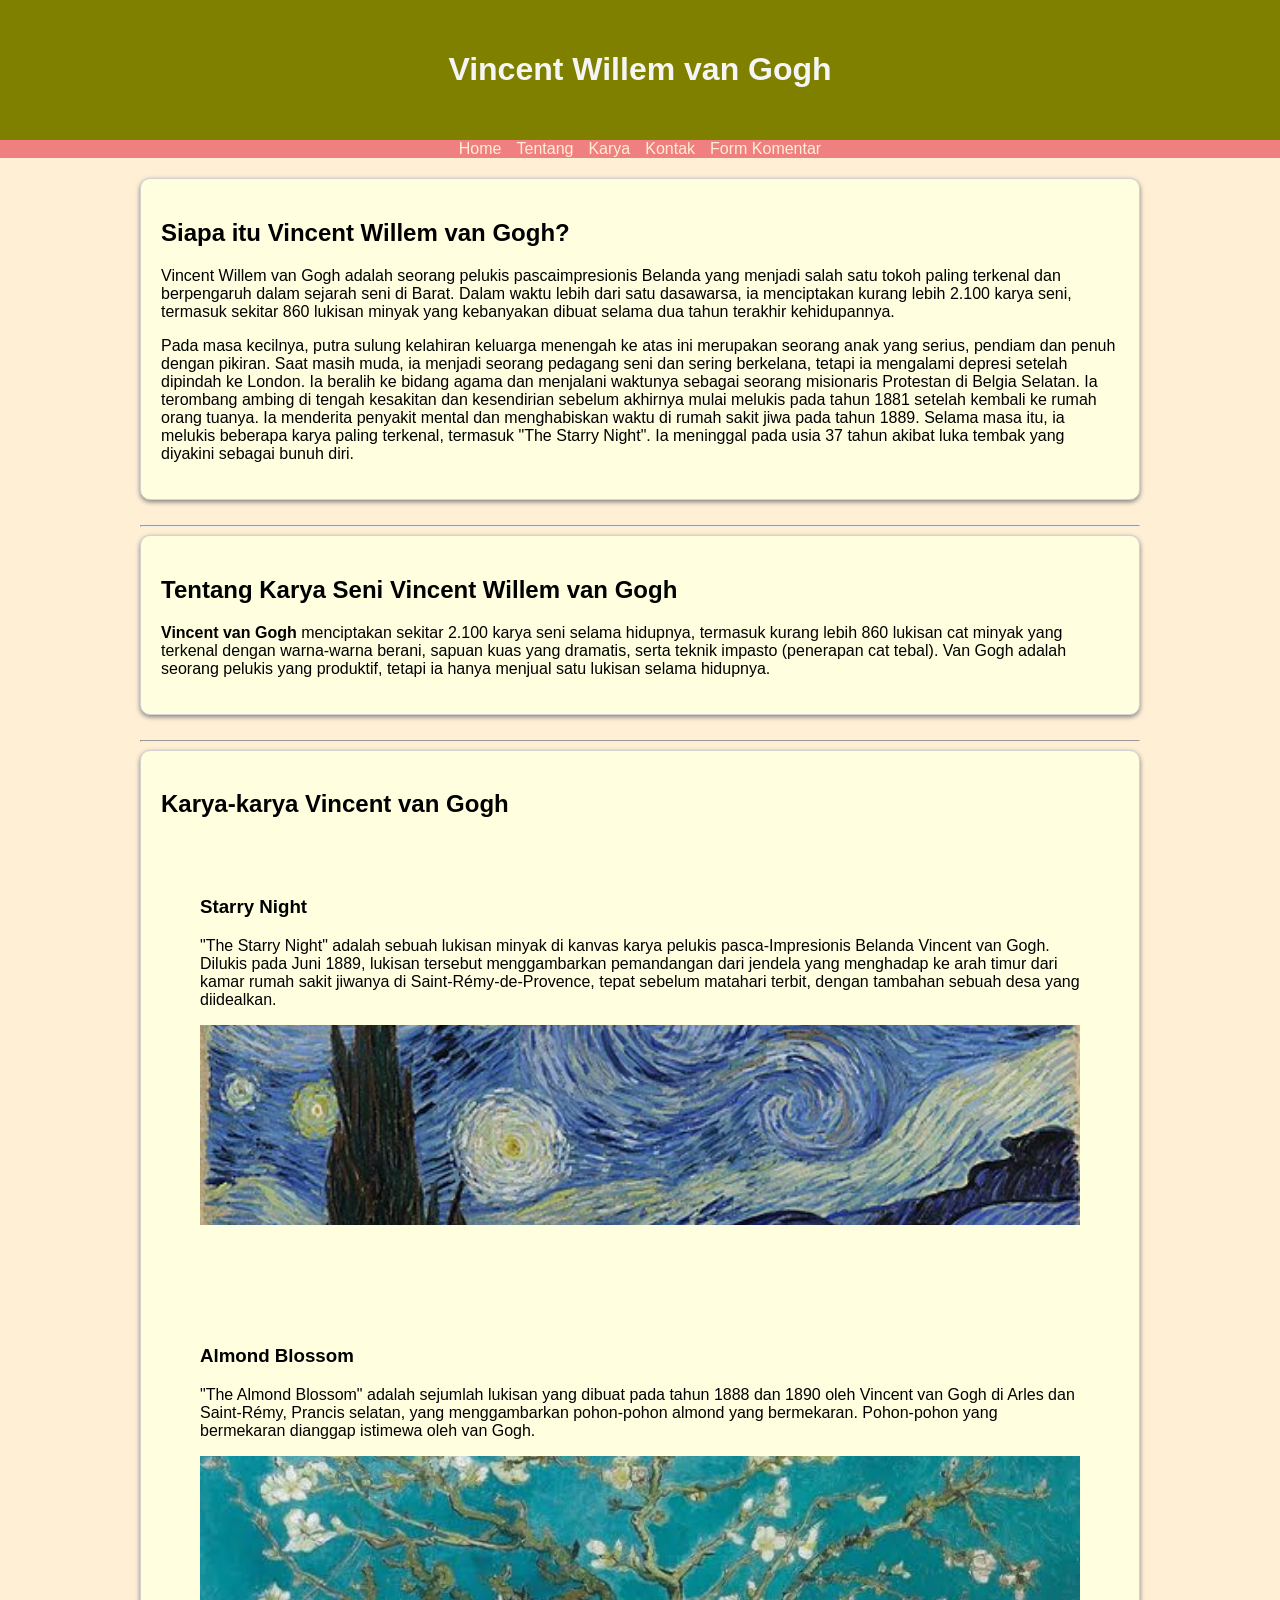
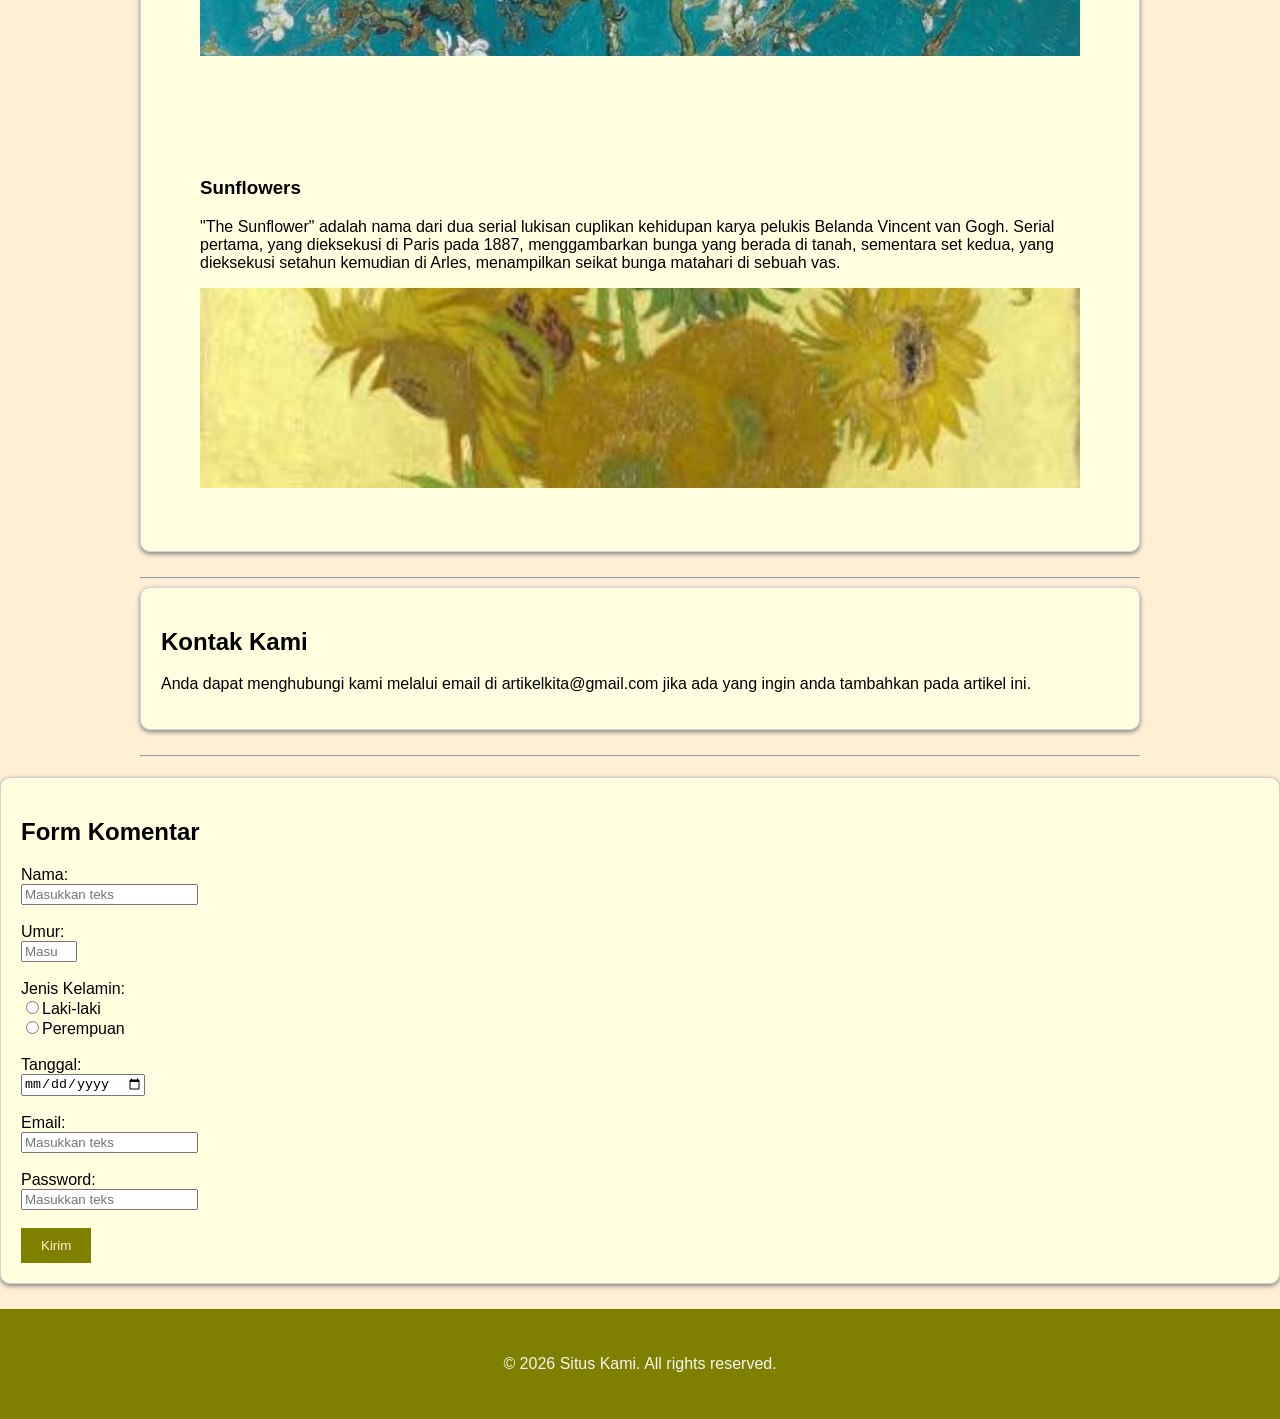
<file: index.html>
<!DOCTYPE html>
<html lang="id">
<head>
    <meta charset="UTF-8">
    <meta name="viewport" content="width=device-width, initial-scale=1.0">
    <title>Belajar dasar HTML</title>

    <meta
    name="description"
    content="Artikel mengenai Vincent Willem van Gogh."
    >

    <link rel="stylesheet" href="style.css">
</head>
<body>
    <header>
        <h1>Vincent Willem van Gogh</h1>
    </header>

    <nav aria-label="Navigasi utama" 
    class="nav">
        <a href="#home">Home</a>
        <a href="#about">Tentang</a>
        <a href="#karya">Karya</a>
        <a href="#contact">Kontak</a>
        <a href="#feedback">Form Komentar</a>
    </nav>

    <main>
    <section id="home">
        <h1 id="vincent">Siapa itu Vincent Willem van Gogh?</h1>
        <p>
            Vincent Willem van Gogh adalah seorang pelukis pascaimpresionis Belanda 
            yang menjadi salah satu tokoh paling terkenal dan berpengaruh dalam sejarah seni di Barat. 
            Dalam waktu lebih dari satu dasawarsa, ia menciptakan kurang lebih 2.100 karya seni, 
            termasuk sekitar 860 lukisan minyak yang kebanyakan dibuat selama dua tahun terakhir 
            kehidupannya.
        </p>

         <p>
            Pada masa kecilnya, putra sulung kelahiran keluarga menengah 
            ke atas ini merupakan seorang anak yang serius, pendiam dan penuh dengan pikiran. 
            Saat masih muda, ia menjadi seorang pedagang seni dan sering berkelana, 
            tetapi ia mengalami depresi setelah dipindah ke London. 
            Ia beralih ke bidang agama dan menjalani waktunya sebagai seorang misionaris 
            Protestan di Belgia Selatan. Ia terombang ambing di tengah kesakitan dan kesendirian 
            sebelum akhirnya mulai melukis pada tahun 1881 setelah kembali ke rumah orang tuanya.
            Ia menderita penyakit mental dan menghabiskan waktu di rumah sakit jiwa 
            pada tahun 1889. Selama masa itu, ia melukis beberapa karya paling terkenal, termasuk 
            "The Starry Night". Ia meninggal pada usia 37 tahun akibat luka tembak yang diyakini sebagai 
            bunuh diri. 
        </p>
    </section>
    <hr>

    <section id="about">
        <h1>Tentang Karya Seni Vincent Willem van Gogh</h1>
        <p>
            <b>Vincent van Gogh</b> menciptakan sekitar 2.100 karya seni selama hidupnya, 
            termasuk kurang lebih 860 lukisan cat minyak yang terkenal dengan warna-warna berani, 
            sapuan kuas yang dramatis, serta teknik impasto (penerapan cat tebal).
            Van Gogh adalah seorang pelukis yang produktif, tetapi ia hanya menjual satu lukisan 
            selama hidupnya. 
        </p>
    </section>
    <hr>

    <section id="karya">
         <h2>Karya-karya Vincent van Gogh</h2>
        <div class="articles">
            <article>
                <h3>Starry Night</h3>
                <p>"The Starry Night" adalah sebuah lukisan minyak di kanvas karya pelukis 
                    pasca-Impresionis Belanda Vincent van Gogh. Dilukis pada Juni 1889, 
                    lukisan tersebut menggambarkan pemandangan dari jendela yang menghadap 
                    ke arah timur dari kamar rumah sakit jiwanya di Saint-Rémy-de-Provence, 
                    tepat sebelum matahari terbit, dengan tambahan sebuah desa yang diidealkan.</p>

                <img src="images/starry night.jpg" alt="starry night - Van Gogh" class="card">
            </article>

            <article>
                <h3>Almond Blossom</h3>
                <p>"The Almond Blossom" adalah sejumlah lukisan yang dibuat pada tahun 1888 dan 1890 oleh 
                    Vincent van Gogh di Arles dan Saint-Rémy, Prancis selatan, yang menggambarkan pohon-pohon 
                    almond yang bermekaran. Pohon-pohon yang bermekaran dianggap istimewa oleh van Gogh.</p>

                <img src="images/almond blossom.jpg" alt="Almond Blossoms - Van Gogh" class="card">
            </article>

            <article>
                <h3>Sunflowers</h3>
                <p>"The Sunflower" adalah nama dari dua serial lukisan cuplikan kehidupan karya 
                    pelukis Belanda Vincent van Gogh. Serial pertama, yang dieksekusi di Paris 
                    pada 1887, menggambarkan bunga yang berada di tanah, sementara set kedua, 
                    yang dieksekusi setahun kemudian di Arles, menampilkan seikat bunga matahari 
                    di sebuah vas.</p>

                <img src="images/sunflowers.jpg" alt="Sunflowers - Van Gogh" class="card">
            </article>
        </div>
    </section>

    <hr>

    <section id="contact">
        <h1>Kontak Kami</h1>
        <p>Anda dapat menghubungi kami melalui email di artikelkita@gmail.com jika ada yang ingin anda tambahkan pada artikel ini.</p>
    </section>
    <hr>
    </main>

    <section id="feedback">
        <h2>Form Komentar</h2>
        <form>

        <div class="form-group">
        <label for="Nama">Nama: </label><br>
        <input type="text" name="Nama" id="Nama" placeholder="Masukkan teks" maxlength="100" required><br><br>
        </div>

        <div class="form-group">
        <label for="Umur">Umur: </label><br>
        <input type="number" name="Umur" id="Umur" placeholder="Masukkan teks" min="1" max="200" required><br><br>
        </div>

        <div class="form-group">
        <label for="jenis_Kelamin">Jenis Kelamin: </label><br>
        <input type="radio" name="jenis_Kelamin" id="Laki-laki" value="Laki-laki">Laki-laki <br>
        <input type="radio" name="jenis_Kelamin" id="Perempuan" value="Perempuan">Perempuan <br><br>
        </div>

        <div class="form-group">
        <label for="Tanggal">Tanggal: </label><br>
        <input type="date" name="Tanggal" id="Tanggal" required><br><br>
        </div>

        <div class="form-group">
            <label for="email">Email: </label><br>
            <input type="email" name="email" id="email" placeholder="Masukkan teks" maxlength="100" required><br><br>
        </div>

        <div class="form-group">
        <label for="Password">Password: </label><br>
        <input type="password" name="Password" id="Password" placeholder="Masukkan teks" maxlength="100" required><br><br>
        </div>

        <button type="submit" id="klik">Kirim</button>
    </form>
    </section>
    
    <footer>
        <p>&copy; 2026 Situs Kami. All rights reserved.</p>
    </footer>

    <script src="script.js"></script>
</body>
</html>
</file>
<file: style.css>
* {
    box-sizing: border-box;
}

body {
    margin: 0;
    font-family: Arial, Helvetica, sans-serif;
    background: papayawhip;
}

header, footer {
    background: olive;
    color: whitesmoke;
    padding: 30px;
    text-align: center;
}

nav {
    display: flex;
    flex-wrap: wrap;
    justify-content: center;
    gap: 15px;
    background: lightcoral;
}

nav a {
    color: papayawhip;
    text-decoration: none;
}

main {
    width: 80%;
    max-width: 1000px;
    margin: 20px auto;
}

section {
    background-color: lightyellow;
    padding: 20px;
    margin-bottom: 25px;
    border: 1px solid lightgray;
    border-radius: 10px;
    box-shadow: 0 2px 5px gray;
}

article {
    padding: 39px;
    background: lightyellow;
    border-radius: 10px;
}

.articles {
    display: grid;
    grid-template-columns: repeat(auto-fit, minmax(min(100%, 250px)1fr));
    gap: 20px;
}

article img {
    width: 100%;
    height: 200px;
    object-fit: cover;
    
}

button {
    background: olive;
    color: papayawhip;
    padding: 10px 20px;
    border: none;
    cursor: pointer;
}

button:hover {
    background: lightgrey;
}
</file>
